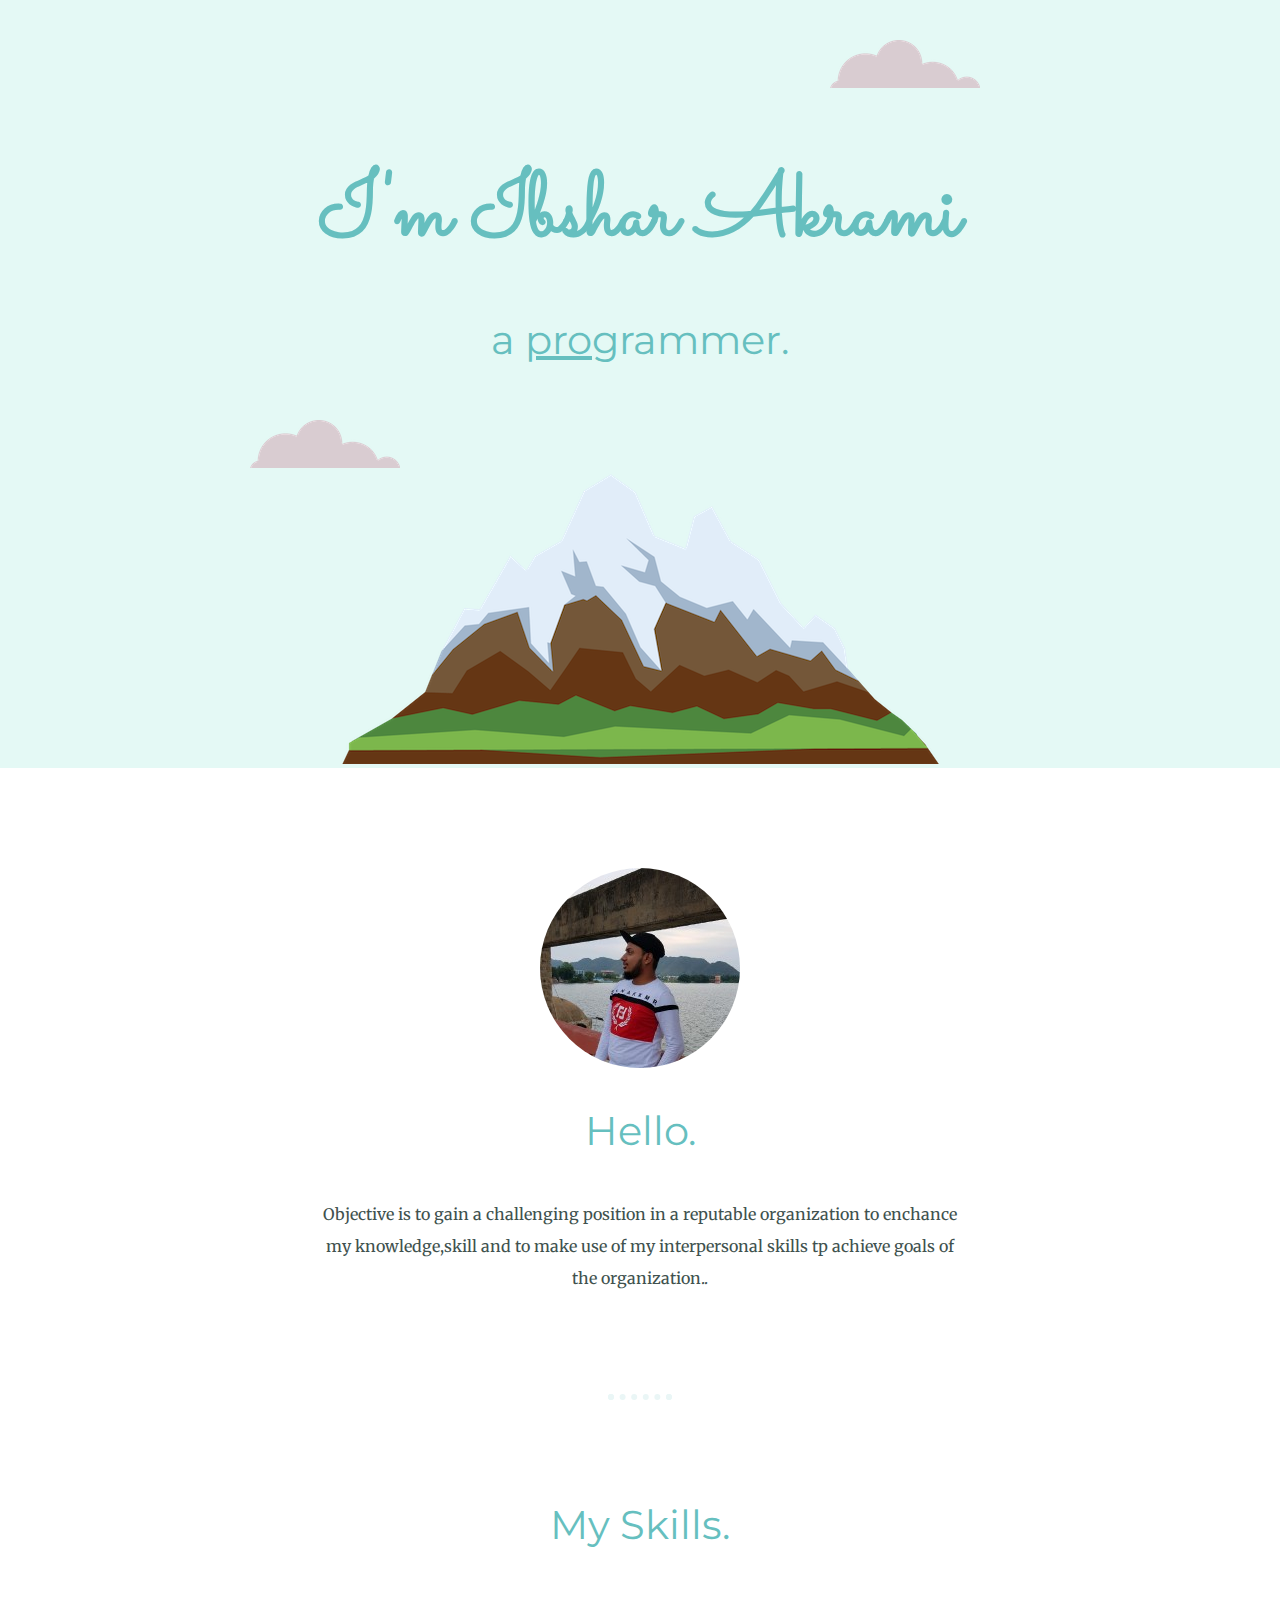
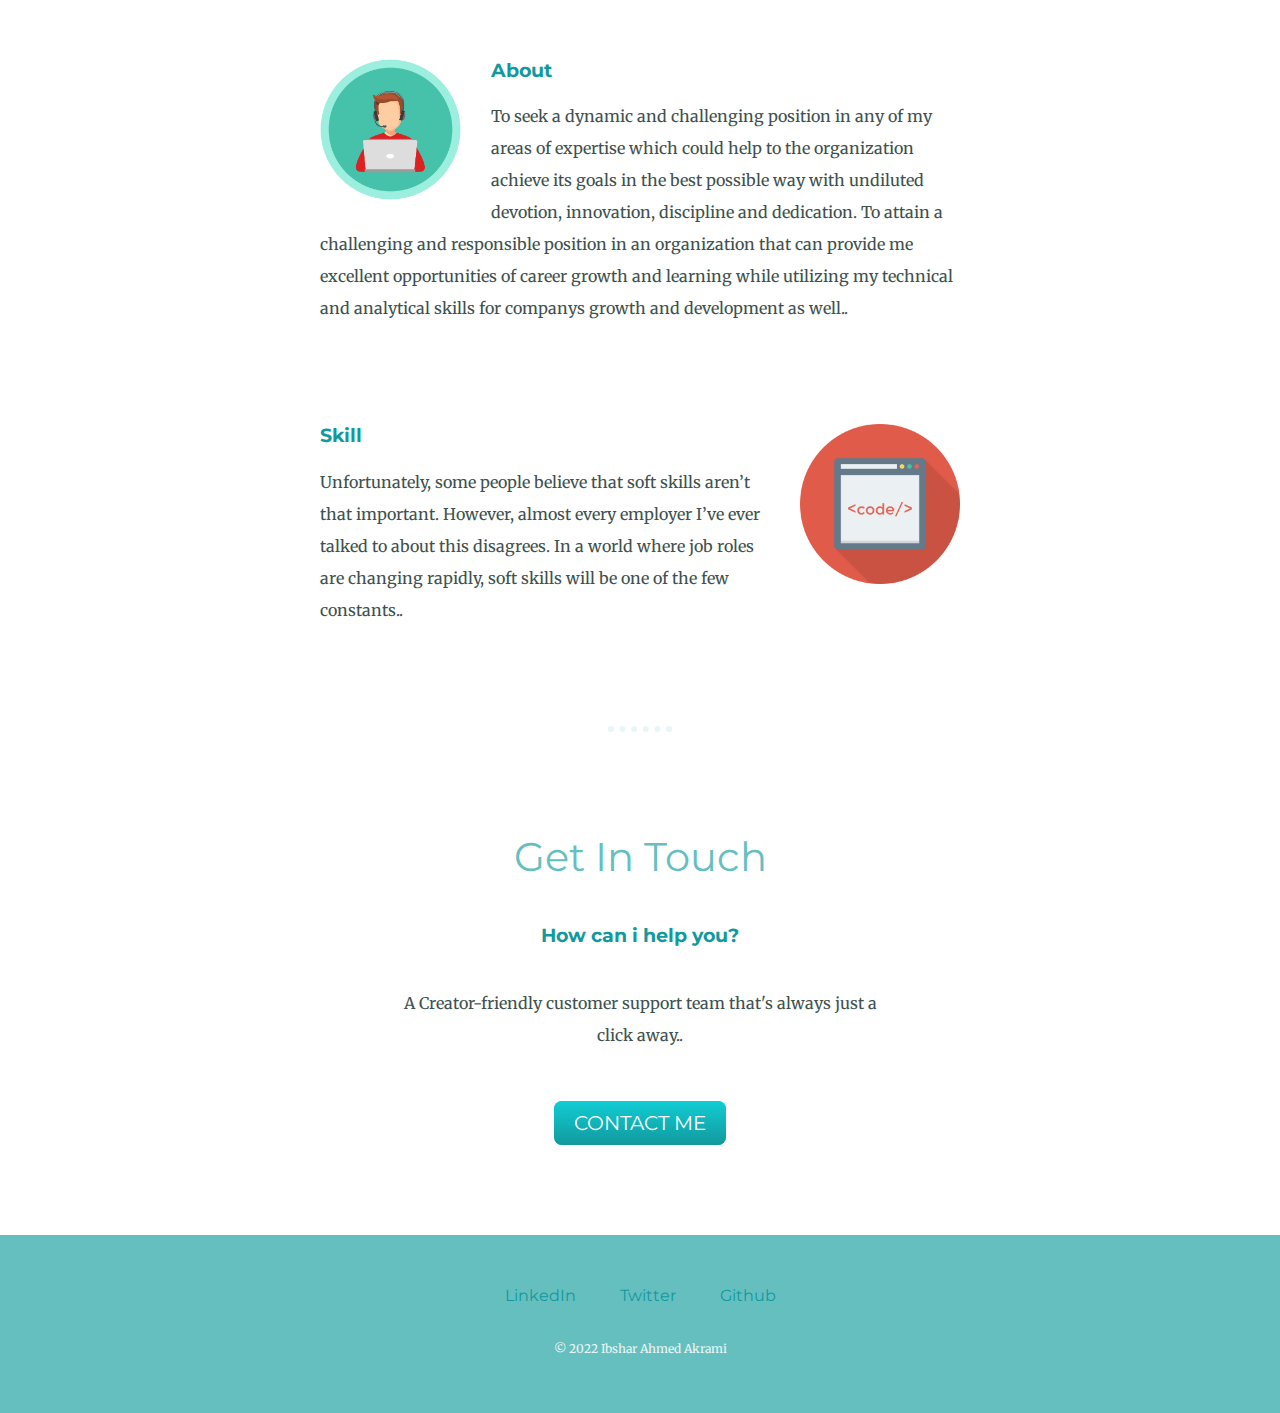
<file: index.html>
<!DOCTYPE html>
<html lang="en" dir="ltr">
  <head>
    <meta charset="utf-8">
    <link rel="stylesheet" href="CSS/styles.css">
    <link rel="icon" href="favicon.ico">
    <link rel="preconnect" href="https://fonts.googleapis.com">
<link rel="preconnect" href="https://fonts.gstatic.com" crossorigin>
<link href="https://fonts.googleapis.com/css2?family=Merriweather&family=Montserrat&family=Sacramento&display=swap" rel="stylesheet">
    <title>Ibshar Akrami</title>
  </head>
  <body>
    <div class="top-container">
      <img class="top-cloud" src="img/c1.png" alt="cloud">
      <h1 class="name">I'm Ibshar Akrami</h1>
      <h2>a <span class="pro">pro</span>grammer.</h2>
      <img class="bottom-cloud" src="img/c1.png" alt="cloud">
      <img src="img/mountain (1).png" alt="mountain">
    </div>

  <div class="middle-container">
    <div class="profile">
      <img class="img"src="img/ibsharPro.jpeg" alt="ibshar-profile-img">
      <h2>Hello.</h2>
      <p class="intro">Objective is to gain a challenging position in a reputable organization to enchance my knowledge,skill and to make use of my interpersonal skills tp achieve goals of the organization..</p>
    </div>
    <hr>
    <div class="skills">
      <h2>My Skills.</h2>
      <div class="skill-row">
        <img class="code-img" src="img/Lifeline_ICons_-IT-Support.webp" alt="code-img">

        <h3>About </h3>
        <p>To seek a dynamic and challenging position in any of my areas of expertise which could help to the organization achieve its goals in the best possible way with undiluted devotion, innovation, discipline and dedication. To attain a challenging and responsible position in an organization that can provide me excellent opportunities of career growth and learning while utilizing my technical and analytical skills for companys growth and development as well..</p>

      </div>
      <div class="skill-row">
        <img class="chilli-img" src="img/code.png" alt="chillies-img">

        <h3>Skill</h3>
        <p>Unfortunately, some people believe that soft skills aren’t that important. However, almost every employer I’ve ever talked to about this disagrees. In a world where job roles are changing rapidly, soft skills will be one of the few constants..</p>

      </div>
    </div>
    <hr>
    <div class="contact-me">
      <h2>Get In Touch</h2>
      <h3>How can i help you?</h3>
      <p class="contact-message">A Creator-friendly customer support team that's always just a click away..</p>
      <a class="btn" href="mailto:ibsharahmed@gmail.com">CONTACT ME</a>
    </div>
  </div>


  <div class="bottom-container">
    <a class="footer-link" href="https://www.linkedin.com/in/ibshar-akrami-2b48201b8/">LinkedIn</a>
    <a class="footer-link" href="https://twitter.com/ibsharAhmed">Twitter</a>
    <a class="footer-link" href="https://github.com/ibsharakrami">Github</a>
    <p class="copyright">© 2022 Ibshar Ahmed Akrami</p>
  </div>



  </body>
</html>
</file>
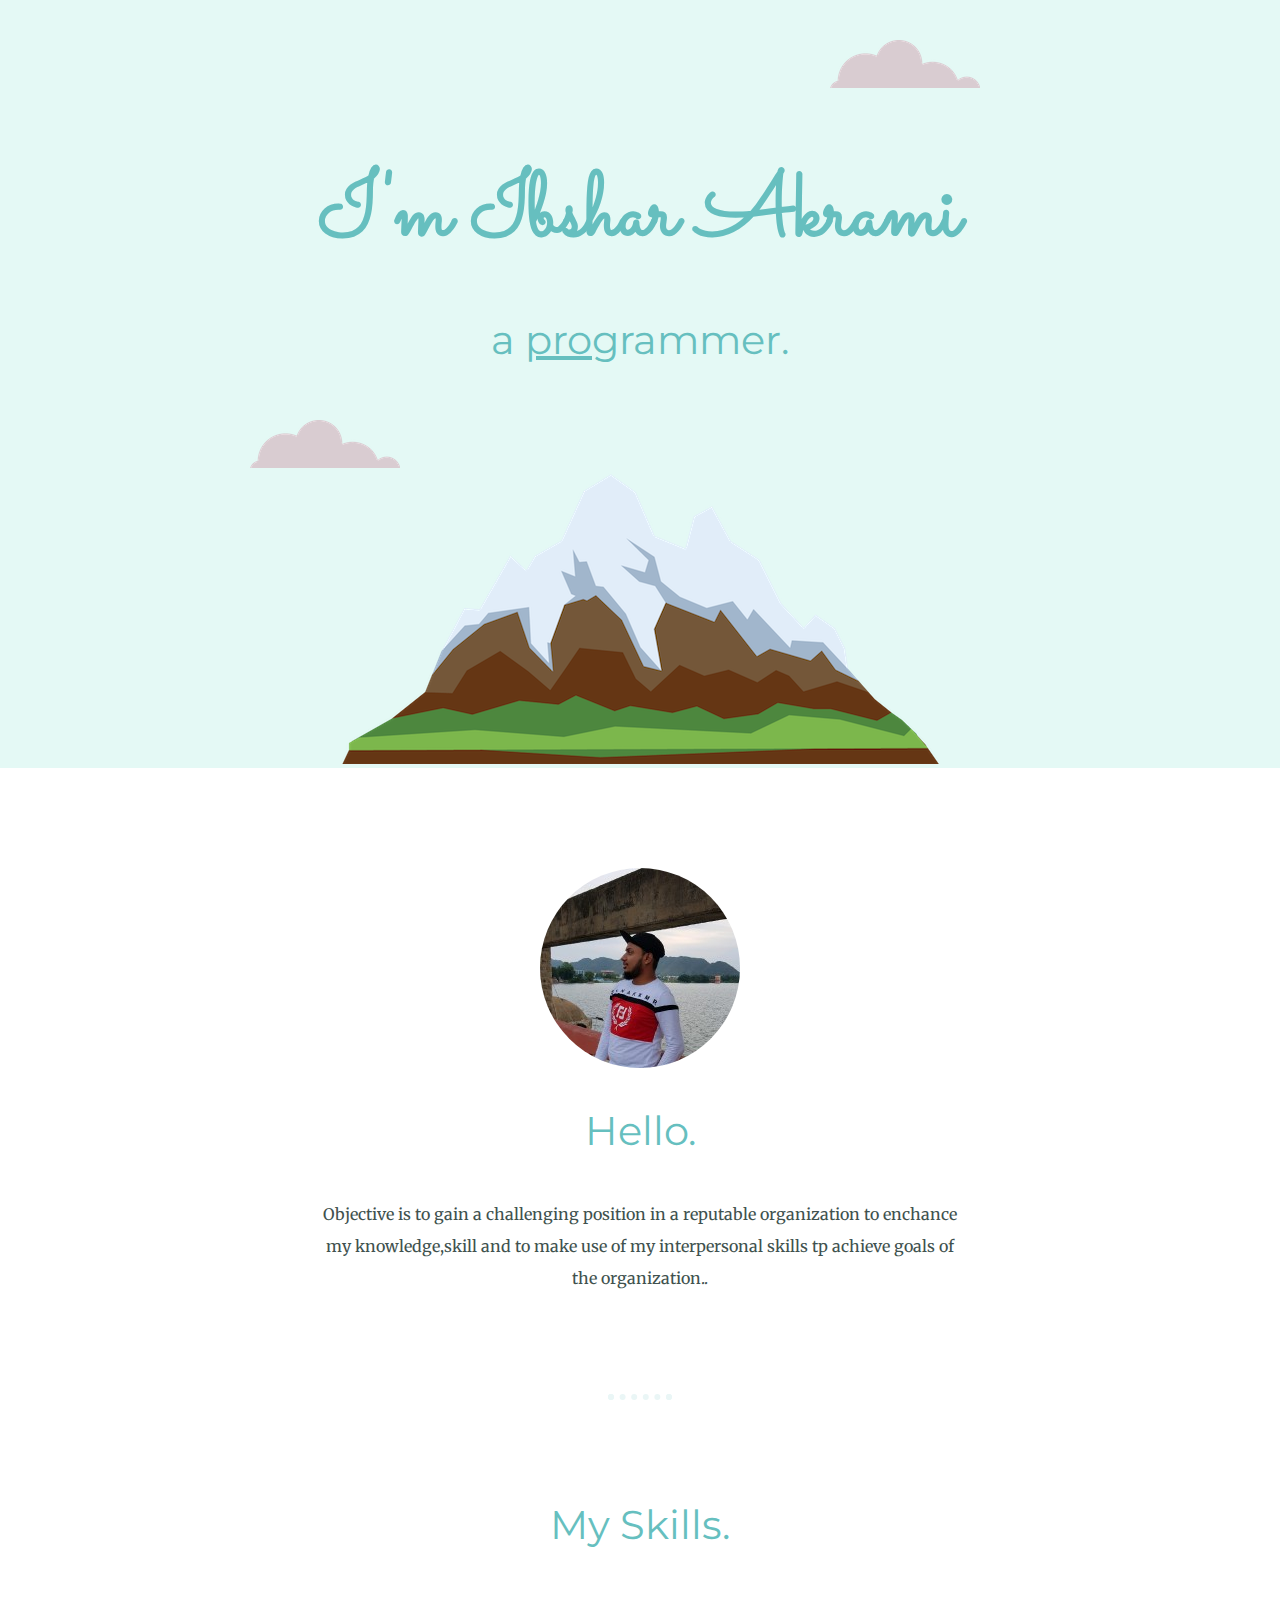
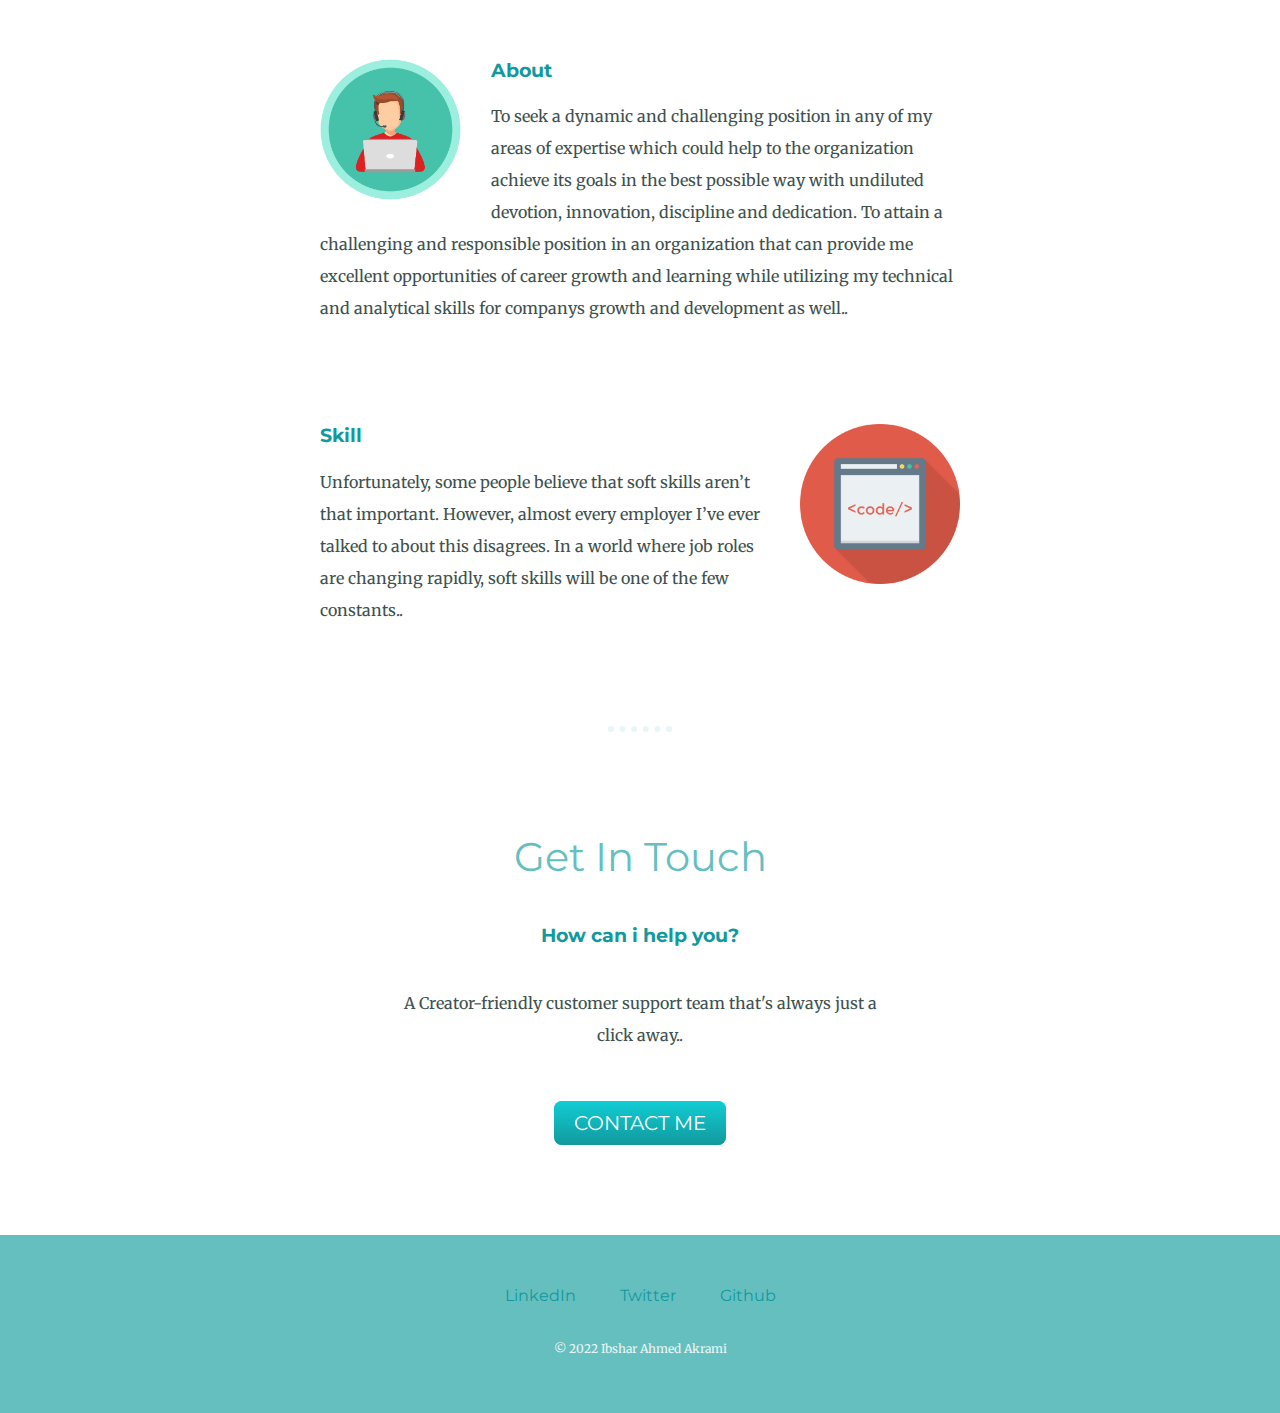
<file: CSS-my-site/index.html>
<!DOCTYPE html>
<html lang="en" dir="ltr">
  <head>
    <meta charset="utf-8">
    <link rel="stylesheet" href="CSS/styles.css">
    <link rel="icon" href="favicon.ico">
    <link rel="preconnect" href="https://fonts.googleapis.com">
<link rel="preconnect" href="https://fonts.gstatic.com" crossorigin>
<link href="https://fonts.googleapis.com/css2?family=Merriweather&family=Montserrat&family=Sacramento&display=swap" rel="stylesheet">
    <title>Ibshar Akrami</title>
  </head>
  <body>
    <div class="top-container">
      <img class="top-cloud" src="img/c1.png" alt="cloud">
      <h1 class="name">I'm Ibshar Akrami</h1>
      <h2>a <span class="pro">pro</span>grammer.</h2>
      <img class="bottom-cloud" src="img/c1.png" alt="cloud">
      <img src="img/mountain (1).png" alt="mountain">
    </div>

  <div class="middle-container">
    <div class="profile">
      <img class="img"src="img/ibsharPro.jpeg" alt="ibshar-profile-img">
      <h2>Hello.</h2>
      <p class="intro">Objective is to gain a challenging position in a reputable organization to enchance my knowledge,skill and to make use of my interpersonal skills tp achieve goals of the organization..</p>
    </div>
    <hr>
    <div class="skills">
      <h2>My Skills.</h2>
      <div class="skill-row">
        <img class="code-img" src="img/Lifeline_ICons_-IT-Support.webp" alt="code-img">

        <h3>About </h3>
        <p>To seek a dynamic and challenging position in any of my areas of expertise which could help to the organization achieve its goals in the best possible way with undiluted devotion, innovation, discipline and dedication. To attain a challenging and responsible position in an organization that can provide me excellent opportunities of career growth and learning while utilizing my technical and analytical skills for companys growth and development as well..</p>

      </div>
      <div class="skill-row">
        <img class="chilli-img" src="img/code.png" alt="chillies-img">

        <h3>Skill</h3>
        <p>Unfortunately, some people believe that soft skills aren’t that important. However, almost every employer I’ve ever talked to about this disagrees. In a world where job roles are changing rapidly, soft skills will be one of the few constants..</p>

      </div>
    </div>
    <hr>
    <div class="contact-me">
      <h2>Get In Touch</h2>
      <h3>How can i help you?</h3>
      <p class="contact-message">A Creator-friendly customer support team that's always just a click away..</p>
      <a class="btn" href="mailto:ibsharahmed@gmail.com">CONTACT ME</a>
    </div>
  </div>


  <div class="bottom-container">
    <a class="footer-link" href="https://www.linkedin.com/in/ibshar-akrami-2b48201b8/">LinkedIn</a>
    <a class="footer-link" href="https://twitter.com/ibsharAhmed">Twitter</a>
    <a class="footer-link" href="https://github.com/ibsharakrami">Github</a>
    <p class="copyright">© 2022 Ibshar Ahmed Akrami</p>
  </div>



  </body>
</html>
</file>
<file: CSS/styles.css>
body {
  color: #40514E;
  margin: 0;
  text-align: center;
  font-family: 'Merriweather', serif;
}

h1 {
  color: #66BFBF;
  font-size: 5.625rem;
  margin: 50px auto 0 auto;
  font-family: 'Sacramento', cursive;
}

h2 {
  color: #66BFBF;
  font-family: 'Montserrat', sans-serif;
  font-size: 2.5rem;
  font-weight: normal;
  padding-bottom: 10px;
}

h3 {
  color: #11999E;
  font-family: 'Montserrat', sans-serif;
}

p {
  line-height: 2;
}

hr {
  border: dotted #EAF6F6 6px;
  border-bottom: none;
  width: 4%;
  margin: 100px auto;
}

a{
  color: #11999E;
  font-family: 'Montserrat', sans-serif;
  margin: 10px 20px;
  text-decoration: none;
}

a:hover {
  color: #EAF6F6;
}

.top-container {
  background-color: #E4F9F5;
  position: relative;
  padding-top: 100px;
}

.middle-container {
  margin: 100px 0;
}

.bottom-container {
  background-color: #66BFBF;
  padding: 50px 0 20px;
}

.skill-row {
  width: 50%;
  margin: 100px auto 100px auto;
  text-align: left;
}

.pro {
  text-decoration: underline;
}

.img{
  border-radius: 50%;
}

.intro {
  width: 50%;
  margin: auto;
}

.contact-message {
  width: 40%;
  margin: 40px auto 60px;
}

.copyright {
  color: #EAF6F6;
  font-size: 0.75rem;
  padding: 20px 0;
}

.top-cloud {
  position: absolute;
  right: 300px;
  top: 40px;
}

.bottom-cloud {
  position: absolute;
  left: 250px;
  bottom: 300px;
}

.code-img {
  width: 22%;
  float: left;
  margin-right: 30px;
}

.chilli-img {
  width: 25%;
  float: right;
  margin-left: 30px;
}

.btn {
  background: #11cdd4;
  background-image: -webkit-linear-gradient(top, #11cdd4, #11999e);
  background-image: -moz-linear-gradient(top, #11cdd4, #11999e);
  background-image: -ms-linear-gradient(top, #11cdd4, #11999e);
  background-image: -o-linear-gradient(top, #11cdd4, #11999e);
  background-image: linear-gradient(to bottom, #11cdd4, #11999e);
  -webkit-border-radius: 8;
  -moz-border-radius: 8;
  border-radius: 8px;
  font-family: 'Montserrat', sans-serif;
  color: #ffffff;
  font-size: 20px;
  padding: 10px 20px 10px 20px;
  text-decoration: none;
}

.btn:hover {
  background: #30e3cb;
  background-image: -webkit-linear-gradient(top, #30e3cb, #2bc4ad);
  background-image: -moz-linear-gradient(top, #30e3cb, #2bc4ad);
  background-image: -ms-linear-gradient(top, #30e3cb, #2bc4ad);
  background-image: -o-linear-gradient(top, #30e3cb, #2bc4ad);
  background-image: linear-gradient(to bottom, #30e3cb, #2bc4ad);
  text-decoration: none;
}
</file>
<file: CSS-my-site/CSS/styles.css>
body {
  color: #40514E;
  margin: 0;
  text-align: center;
  font-family: 'Merriweather', serif;
}

h1 {
  color: #66BFBF;
  font-size: 5.625rem;
  margin: 50px auto 0 auto;
  font-family: 'Sacramento', cursive;
}

h2 {
  color: #66BFBF;
  font-family: 'Montserrat', sans-serif;
  font-size: 2.5rem;
  font-weight: normal;
  padding-bottom: 10px;
}

h3 {
  color: #11999E;
  font-family: 'Montserrat', sans-serif;
}

p {
  line-height: 2;
}

hr {
  border: dotted #EAF6F6 6px;
  border-bottom: none;
  width: 4%;
  margin: 100px auto;
}

a{
  color: #11999E;
  font-family: 'Montserrat', sans-serif;
  margin: 10px 20px;
  text-decoration: none;
}

a:hover {
  color: #EAF6F6;
}

.top-container {
  background-color: #E4F9F5;
  position: relative;
  padding-top: 100px;
}

.middle-container {
  margin: 100px 0;
}

.bottom-container {
  background-color: #66BFBF;
  padding: 50px 0 20px;
}

.skill-row {
  width: 50%;
  margin: 100px auto 100px auto;
  text-align: left;
}

.pro {
  text-decoration: underline;
}

.img{
  border-radius: 50%;
}

.intro {
  width: 50%;
  margin: auto;
}

.contact-message {
  width: 40%;
  margin: 40px auto 60px;
}

.copyright {
  color: #EAF6F6;
  font-size: 0.75rem;
  padding: 20px 0;
}

.top-cloud {
  position: absolute;
  right: 300px;
  top: 40px;
}

.bottom-cloud {
  position: absolute;
  left: 250px;
  bottom: 300px;
}

.code-img {
  width: 22%;
  float: left;
  margin-right: 30px;
}

.chilli-img {
  width: 25%;
  float: right;
  margin-left: 30px;
}

.btn {
  background: #11cdd4;
  background-image: -webkit-linear-gradient(top, #11cdd4, #11999e);
  background-image: -moz-linear-gradient(top, #11cdd4, #11999e);
  background-image: -ms-linear-gradient(top, #11cdd4, #11999e);
  background-image: -o-linear-gradient(top, #11cdd4, #11999e);
  background-image: linear-gradient(to bottom, #11cdd4, #11999e);
  -webkit-border-radius: 8;
  -moz-border-radius: 8;
  border-radius: 8px;
  font-family: 'Montserrat', sans-serif;
  color: #ffffff;
  font-size: 20px;
  padding: 10px 20px 10px 20px;
  text-decoration: none;
}

.btn:hover {
  background: #30e3cb;
  background-image: -webkit-linear-gradient(top, #30e3cb, #2bc4ad);
  background-image: -moz-linear-gradient(top, #30e3cb, #2bc4ad);
  background-image: -ms-linear-gradient(top, #30e3cb, #2bc4ad);
  background-image: -o-linear-gradient(top, #30e3cb, #2bc4ad);
  background-image: linear-gradient(to bottom, #30e3cb, #2bc4ad);
  text-decoration: none;
}
</file>
